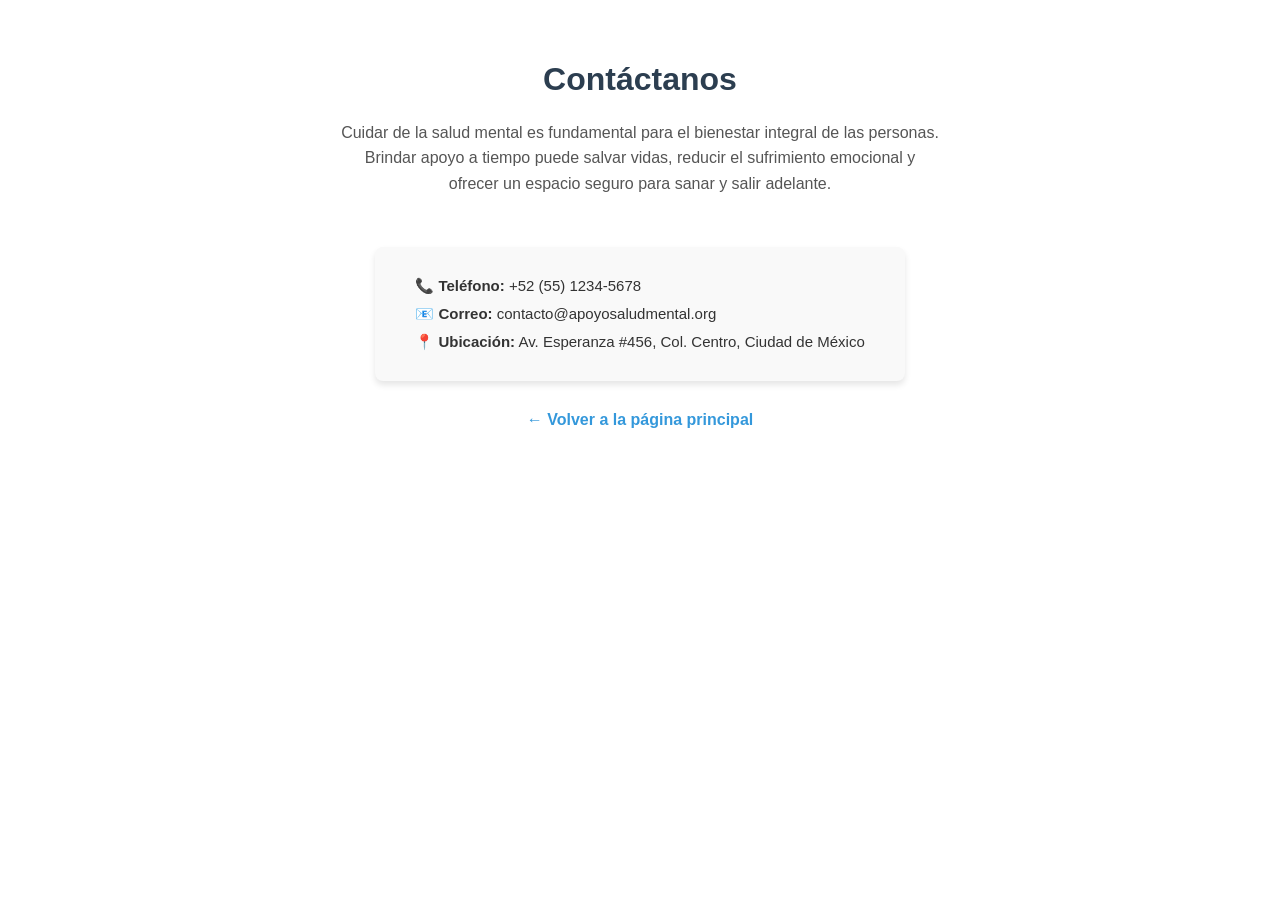
<file: Contactanos.html>
<!DOCTYPE html>
<html lang="es">
<head>
    <meta charset="UTF-8">
    <meta name="viewport" content="width=device-width, initial-scale=1.0">
    <title>Contáctanos</title>
    <style>
        body {
            background-color: #ffffff; /* Fondo blanco */
            font-family: Arial, sans-serif;
            color: #333333;
            margin: 0;
            padding: 40px;
            text-align: center; /* Centrar de forma general */
        }
        h1 {
            color: #2c3e50;
        }
        .info-salud {
            max-width: 600px;
            margin: 20px auto;
            font-size: 16px;
            line-height: 1.6;
            color: #555555;
        }
        .contacto-box {
            margin-top: 30px;
            background-color: #f9f9f9;
            display: inline-block;
            padding: 20px 40px;
            border-radius: 8px;
            box-shadow: 0px 4px 6px rgba(0,0,0,0.1);
            text-align: left;
        }
        .contacto-box p {
            margin: 10px 0;
            font-size: 15px;
        }
        .volver {
            display: block;
            margin-top: 30px;
            color: #3498db;
            text-decoration: none;
            font-weight: bold;
        }
        .volver:hover {
            text-decoration: underline;
        }
    </style>
</head>
<body>

    <h1>Contáctanos</h1>

    <div class="info-salud">
        <p>Cuidar de la salud mental es fundamental para el bienestar integral de las personas. Brindar apoyo a tiempo puede salvar vidas, reducir el sufrimiento emocional y ofrecer un espacio seguro para sanar y salir adelante.</p>
    </div>

    <div class="contacto-box">
        <p><strong>📞 Teléfono:</strong> +52 (55) 1234-5678</p>
        <p><strong>📧 Correo:</strong> contacto@apoyosaludmental.org</p>
        <p><strong>📍 Ubicación:</strong> Av. Esperanza #456, Col. Centro, Ciudad de México</p>
    </div>

    <!-- Enlace para regresar a la pestaña principal (asegúrate de cambiar "index.html" por el nombre real de tu página principal si es diferente) -->
    <a href="index.html" class="volver">← Volver a la página principal</a>

</body>
</html>
</file>
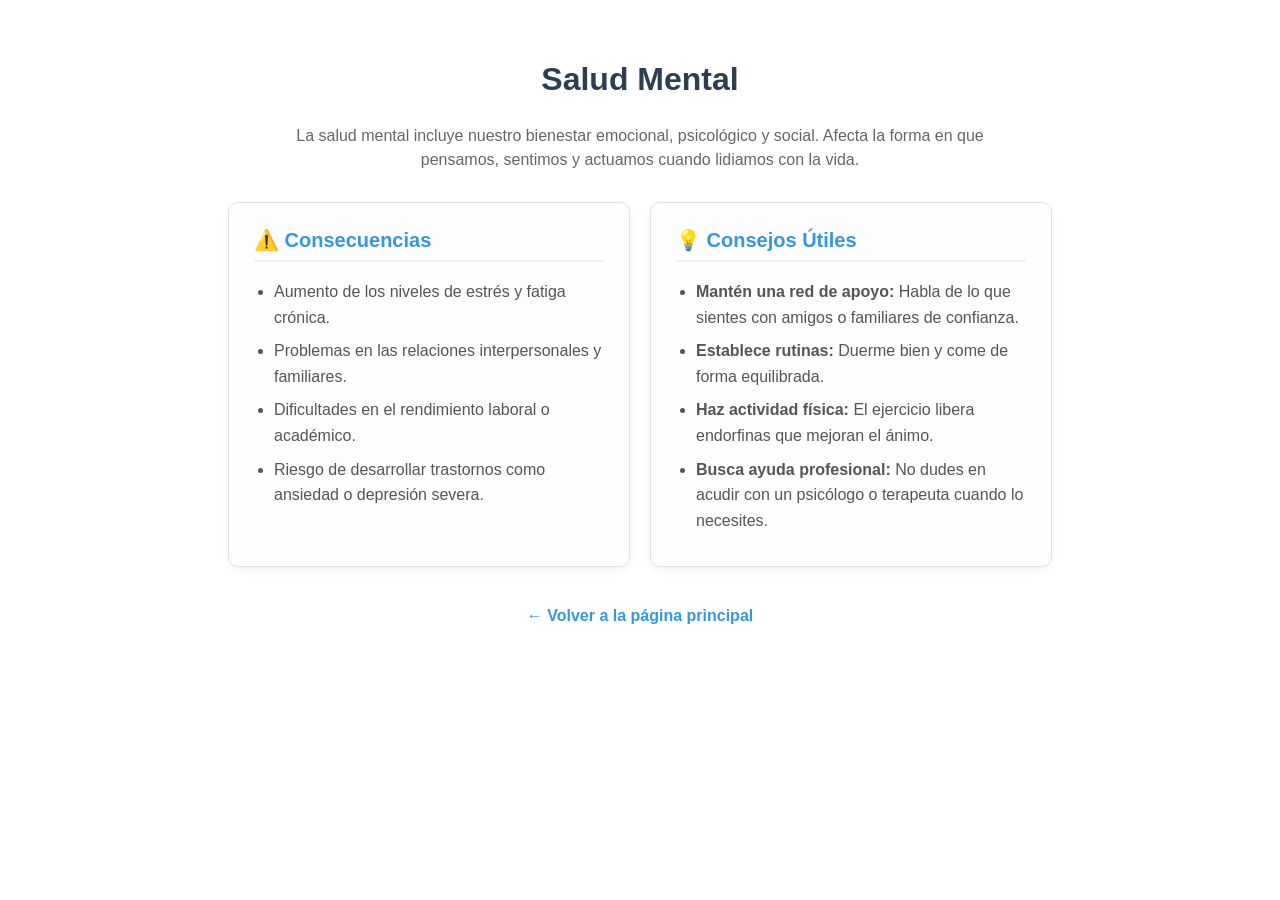
<file: Informacion.html>
<!DOCTYPE html>
<html lang="es">
<head>
    <meta charset="UTF-8">
    <meta name="viewport" content="width=device-width, initial-scale=1.0">
    <title>Información sobre Salud Mental</title>
    <style>
        body {
            background-color: #ffffff; /* Fondo blanco */
            font-family: Arial, sans-serif;
            color: #333333;
            margin: 0;
            padding: 40px 20px;
            display: flex;
            flex-direction: column;
            align-items: center; /* Centrar todo el contenido */
        }
        h1 {
            color: #2c3e50;
            margin-bottom: 10px;
        }
        .intro {
            max-width: 700px;
            text-align: center;
            font-size: 16px;
            color: #666666;
            margin-bottom: 30px;
            line-height: 1.5;
        }
        /* Contenedor con diseño de tarjeta, bordes y sombra */
        .card-container {
            display: flex;
            flex-wrap: wrap;
            gap: 20px;
            max-width: 900px;
            justify-content: center;
        }
        .card {
            background: #fdfdfd;
            border: 1px solid #e0e0e0;
            border-radius: 10px;
            padding: 25px;
            width: 350px;
            box-shadow: 0px 4px 10px rgba(0, 0, 0, 0.05);
            text-align: left; /* Alineado a la izquierda dentro de la tarjeta centrada */
        }
        .card h2 {
            color: #3498db;
            font-size: 20px;
            margin-top: 0;
            border-bottom: 2px solid #f0f0f0;
            padding-bottom: 8px;
        }
        .card ul {
            padding-left: 20px;
            margin: 15px 0 0 0;
            color: #555555;
            line-height: 1.6;
        }
        .card li {
            margin-bottom: 8px;
        }
        .volver {
            display: inline-block;
            margin-top: 40px;
            color: #3498db;
            text-decoration: none;
            font-weight: bold;
        }
        .volver:hover {
            text-decoration: underline;
        }
    </style>
</head>
<body>

    <h1>Salud Mental</h1>
    <p class="intro">La salud mental incluye nuestro bienestar emocional, psicológico y social. Afecta la forma en que pensamos, sentimos y actuamos cuando lidiamos con la vida.</p>

    <div class="card-container">
        <!-- Tarjeta de Consecuencias -->
        <div class="card">
            <h2>⚠️ Consecuencias</h2>
            <ul>
                <li>Aumento de los niveles de estrés y fatiga crónica.</li>
                <li>Problemas en las relaciones interpersonales y familiares.</li>
                <li>Dificultades en el rendimiento laboral o académico.</li>
                <li>Riesgo de desarrollar trastornos como ansiedad o depresión severa.</li>
            </ul>
        </div>

        <!-- Tarjeta de Consejos -->
        <div class="card">
            <h2>💡 Consejos Útiles</h2>
            <ul>
                <li><strong>Mantén una red de apoyo:</strong> Habla de lo que sientes con amigos o familiares de confianza.</li>
                <li><strong>Establece rutinas:</strong> Duerme bien y come de forma equilibrada.</li>
                <li><strong>Haz actividad física:</strong> El ejercicio libera endorfinas que mejoran el ánimo.</li>
                <li><strong>Busca ayuda profesional:</strong> No dudes en acudir con un psicólogo o terapeuta cuando lo necesites.</li>
            </ul>
        </div>
    </div>

    <!-- Enlace para regresar a la página principal -->
    <a href="index.html" class="volver">← Volver a la página principal</a>

</body>
</html>
</file>
